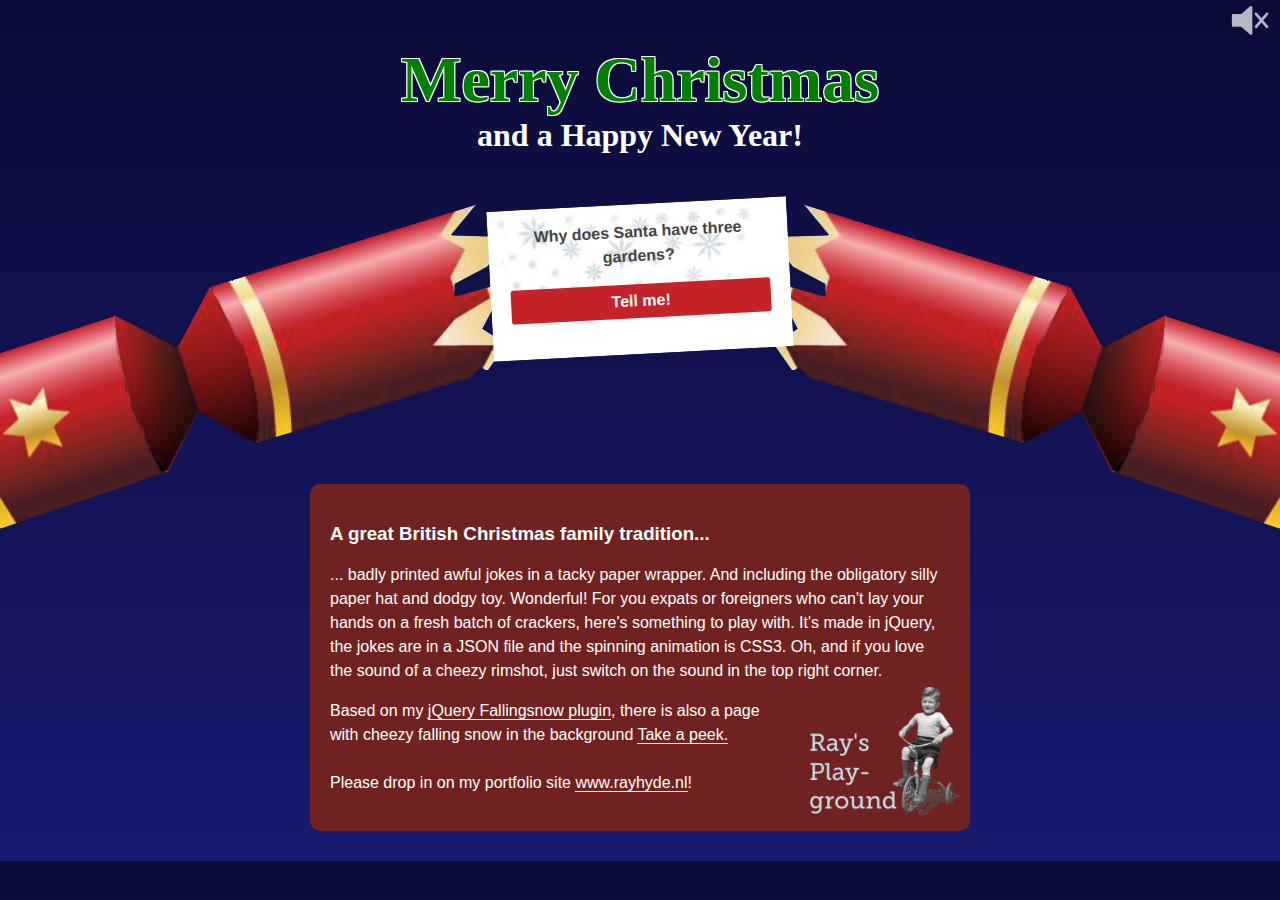
<file: index.html>
<!DOCTYPE HTML>

<html>

	<head>
		<meta charset="utf-8">
		<meta http-equiv="Content-Language" content="en" />
		<meta http-equiv="X-UA-Compatible" content="IE=edge,chrome=1">
		<title>Christmas Cracker Jokes</title>
		<meta name="description" content="A Christmas cracker jokes generator in jQuery, JSON and CSS3">
		<meta name="keywords" content="jQuery, xmas jokes, christmas cracker jokes, silly jokes">
		<script src="//use.edgefonts.net/gentium-basic;mountains-of-christmas.js"></script>
		<link rel="stylesheet" href="css/cracker.css">
	</head>

	<body>
		<div id="snow"></div>
		<div id="speaker" class="soundoff">
			<div class="on">
				<svg xmlns:dc="http://purl.org/dc/elements/1.1/" xmlns:cc="http://web.resource.org/cc/" xmlns:rdf="http://www.w3.org/1999/02/22-rdf-syntax-ns#" xmlns:svg="http://www.w3.org/2000/svg" xmlns="http://www.w3.org/2000/svg" xml:space="preserve" version="1.0" id="layer1" width="40px" height="40px" viewBox="0 0 75 75"><metadata id="metadata1"><rdf:RDF><cc:Work rdf:about=""><dc:format>image/svg+xml</dc:format><dc:type rdf:resource="http://purl.org/dc/dcmitype/StillImage"/></cc:Work></rdf:RDF></metadata><g id="g1"><polygon id="polygon1" points="39.389,13.769 22.235,28.606 6,28.606 6,47.699 21.989,47.699 39.389,62.75 39.389,13.769" style="stroke:#ffffff;stroke-width:5;stroke-linejoin:round;fill:#ffffff;"/><path id="path1" d="M 48.128,49.03 C 50.057,45.934 51.19,42.291 51.19,38.377 C 51.19,34.399 50.026,30.703 48.043,27.577" style="fill:none;stroke:#ffffff;stroke-width:5;stroke-linecap:round"/>
				<path id="path2" d="M 55.082,20.537 C 58.777,25.523 60.966,31.694 60.966,38.377 C 60.966,44.998 58.815,51.115 55.178,56.076" style="fill:none;stroke:#ffffff;stroke-width:5;stroke-linecap:round"/>
				<path id="path1" d="M 61.71,62.611 C 66.977,55.945 70.128,47.531 70.128,38.378 C 70.128,29.161 66.936,20.696 61.609,14.01" style="fill:none;stroke:#ffffff;stroke-width:5;stroke-linecap:round"/>
				</g>
				</svg>
			</div>
			<div class="off">
				<svg xmlns:dc="http://purl.org/dc/elements/1.1/" xmlns:cc="http://creativecommons.org/ns#" xmlns:rdf="http://www.w3.org/1999/02/22-rdf-syntax-ns#" xmlns:svg="http://www.w3.org/2000/svg" xmlns="http://www.w3.org/2000/svg" xmlns:sodipodi="http://sodipodi.sourceforge.net/DTD/sodipodi-0.dtd" xmlns:inkscape="http://www.inkscape.org/namespaces/inkscape" xml:space="preserve" version="1.0" id="layer1" width="40px" height="40px" viewBox="0 0 75 75" inkscape:version="0.48.3.1 r9886" sodipodi:docname="Mute_Icon.svg"><defs id="defs3007"/><sodipodi:namedview pagecolor="#ffffff" bordercolor="#ffffff" borderopacity="1" objecttolerance="10" gridtolerance="10" guidetolerance="10" inkscape:pageopacity="0" inkscape:pageshadow="2" inkscape:window-width="1920" inkscape:window-height="1028" id="namedview3005" showgrid="false" showguides="true" inkscape:guide-bbox="true" inkscape:zoom="0.649" inkscape:cx="-282.4196" inkscape:cy="171.8348" inkscape:window-x="-8" inkscape:window-y="-8" inkscape:window-maximized="1" inkscape:current-layer="g1" inkscape:snap-smooth-nodes="false" inkscape:object-paths="false"><sodipodi:guide orientation="0,1" position="42.491779,326.85984" id="guide3009"/><sodipodi:guide orientation="0,1" position="118.64407,164.86903" id="guide3011"/><sodipodi:guide orientation="1,0" position="324.34515,194.53005" id="guide3005"/><sodipodi:guide orientation="1,0" position="462.63482,170.64715" id="guide3007"/></sodipodi:namedview><metadata id="metadata1"><rdf:RDF><cc:Work rdf:about=""><dc:format>image/svg+xml</dc:format><dc:type rdf:resource="http://purl.org/dc/dcmitype/StillImage"/><dc:title/></cc:Work></rdf:RDF></metadata><g id="g1"><polygon id="polygon1" points="39.389,13.769 22.235,28.606 6,28.606 6,47.699 21.989,47.699 39.389,62.75 39.389,13.769" style="stroke:#ffffff;stroke-width:5;stroke-linejoin:round;fill:#ffffff;"/>

				<path id="path3003" d="M 48.651772,50.269646 69.395223,25.971024" style="fill:none;stroke:#ffffff;stroke-width:5;stroke-linecap:round" inkscape:connector-curvature="0" sodipodi:nodetypes="cc"/>
				<path id="path3003-1" d="M 69.395223,50.269646 48.651772,25.971024" style="fill:none;stroke:#ffffff;stroke-width:5;stroke-linecap:round" inkscape:connector-curvature="0" sodipodi:nodetypes="cc"/></g>
			</svg>
				
			</div>
			
			<div class="flyout">Switch on for the sound of that annoying rimshot with each joke...</div>
		</div>
		<h1>Merry Christmas</h1>
		<h2>and a Happy New Year!</h2>
		<div class="wrap">
			<div class="cracker-left"></div>
			<div class="cracker-right"></div>
			<div class="" id="slip">
				<img src="img/bg.jpg" width="300" height="150">
				<div class="inner">

					<p class="q"></p>
					<p class="a"></p>
					<p class="huh">Tell me!</p>

				</div>
			</div>
			<div class="again"><em>ba-dum-TSH!</em><br>Ok, let's have another one...</div>
		</div>
		
		
		<div id="explain">
			<h3>A great British Christmas family tradition...</h3>
			<p>... badly printed awful jokes in a tacky paper wrapper. And including the obligatory silly paper hat and dodgy toy. Wonderful! For you expats or foreigners who can't lay your hands on a fresh batch of crackers, here's something to play with. It's made in jQuery, the jokes are in a JSON file and the spinning animation is CSS3. Oh, and if you love the sound of a cheezy rimshot, just switch on the sound in the top right corner.</p>
			<p class="extra-padding">Based on my <a href="https://github.com/RayHyde/fallingsnow">jQuery Fallingsnow plugin</a>, there is also a page with cheezy falling snow in the background <a href="index_with_snow.html">Take a peek.</a><br><br>Please drop in on my portfolio site <a href="http://www.rayhyde.nl">www.rayhyde.nl</a>!</p>
		</div>

	<script src="http://code.jquery.com/jquery-2.2.4.min.js" integrity="sha256-BbhdlvQf/xTY9gja0Dq3HiwQF8LaCRTXxZKRutelT44=" crossorigin="anonymous"></script>
		<script src="js/cracker.min.js"></script>
	</body>

</html>
</file>
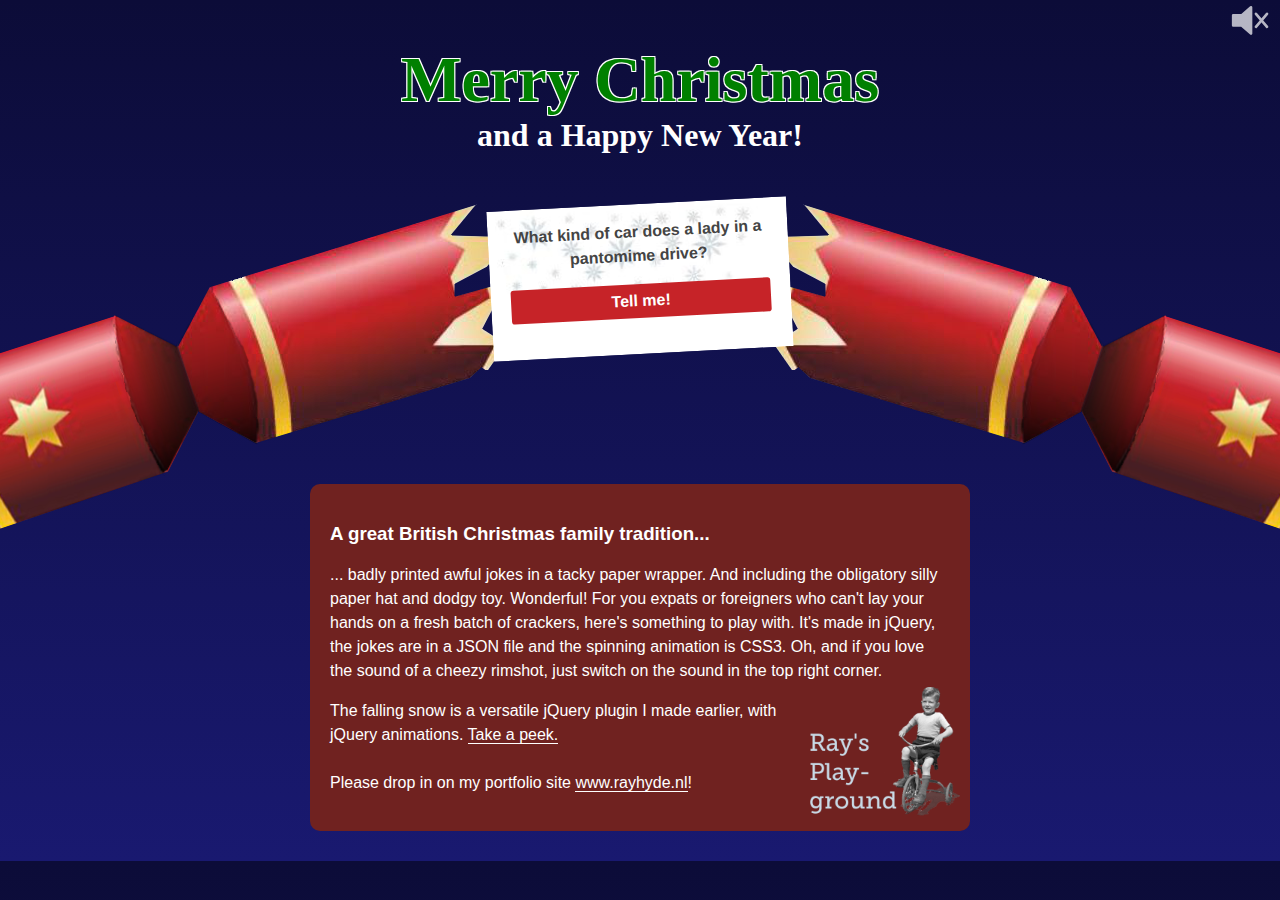
<file: index_with_snow.html>
<!DOCTYPE HTML>

<html>

	<head>
		<meta charset="utf-8">
		<meta http-equiv="Content-Language" content="en" />
		<meta http-equiv="X-UA-Compatible" content="IE=edge,chrome=1">
		<title>Christmas Cracker Jokes</title>
		<meta name="description" content="A Christmas cracker jokes generator in jQuery, JSON and CSS3">
		<meta name="keywords" content="jQuery, xmas jokes, christmas cracker jokes, silly jokes">
		<script src="//use.edgefonts.net/gentium-basic;mountains-of-christmas.js"></script>
		<link rel="stylesheet" href="css/cracker.css">
		<link rel="stylesheet" href="http://www.rayhyde.nl/playground/fallingsnow/css/jquery.fallingsnow.css">
	</head>

	<body>
		<div id="snow"></div>
		<div id="speaker" class="soundoff">
			<div class="on">
				<svg xmlns:dc="http://purl.org/dc/elements/1.1/" xmlns:cc="http://web.resource.org/cc/" xmlns:rdf="http://www.w3.org/1999/02/22-rdf-syntax-ns#" xmlns:svg="http://www.w3.org/2000/svg" xmlns="http://www.w3.org/2000/svg" xml:space="preserve" version="1.0" id="layer1" width="40px" height="40px" viewBox="0 0 75 75"><metadata id="metadata1"><rdf:RDF><cc:Work rdf:about=""><dc:format>image/svg+xml</dc:format><dc:type rdf:resource="http://purl.org/dc/dcmitype/StillImage"/></cc:Work></rdf:RDF></metadata><g id="g1"><polygon id="polygon1" points="39.389,13.769 22.235,28.606 6,28.606 6,47.699 21.989,47.699 39.389,62.75 39.389,13.769" style="stroke:#ffffff;stroke-width:5;stroke-linejoin:round;fill:#ffffff;"/><path id="path1" d="M 48.128,49.03 C 50.057,45.934 51.19,42.291 51.19,38.377 C 51.19,34.399 50.026,30.703 48.043,27.577" style="fill:none;stroke:#ffffff;stroke-width:5;stroke-linecap:round"/>
				<path id="path2" d="M 55.082,20.537 C 58.777,25.523 60.966,31.694 60.966,38.377 C 60.966,44.998 58.815,51.115 55.178,56.076" style="fill:none;stroke:#ffffff;stroke-width:5;stroke-linecap:round"/>
				<path id="path1" d="M 61.71,62.611 C 66.977,55.945 70.128,47.531 70.128,38.378 C 70.128,29.161 66.936,20.696 61.609,14.01" style="fill:none;stroke:#ffffff;stroke-width:5;stroke-linecap:round"/>
				</g>
				</svg>
			</div>
			<div class="off">
				<svg xmlns:dc="http://purl.org/dc/elements/1.1/" xmlns:cc="http://creativecommons.org/ns#" xmlns:rdf="http://www.w3.org/1999/02/22-rdf-syntax-ns#" xmlns:svg="http://www.w3.org/2000/svg" xmlns="http://www.w3.org/2000/svg" xmlns:sodipodi="http://sodipodi.sourceforge.net/DTD/sodipodi-0.dtd" xmlns:inkscape="http://www.inkscape.org/namespaces/inkscape" xml:space="preserve" version="1.0" id="layer1" width="40px" height="40px" viewBox="0 0 75 75" inkscape:version="0.48.3.1 r9886" sodipodi:docname="Mute_Icon.svg"><defs id="defs3007"/><sodipodi:namedview pagecolor="#ffffff" bordercolor="#ffffff" borderopacity="1" objecttolerance="10" gridtolerance="10" guidetolerance="10" inkscape:pageopacity="0" inkscape:pageshadow="2" inkscape:window-width="1920" inkscape:window-height="1028" id="namedview3005" showgrid="false" showguides="true" inkscape:guide-bbox="true" inkscape:zoom="0.649" inkscape:cx="-282.4196" inkscape:cy="171.8348" inkscape:window-x="-8" inkscape:window-y="-8" inkscape:window-maximized="1" inkscape:current-layer="g1" inkscape:snap-smooth-nodes="false" inkscape:object-paths="false"><sodipodi:guide orientation="0,1" position="42.491779,326.85984" id="guide3009"/><sodipodi:guide orientation="0,1" position="118.64407,164.86903" id="guide3011"/><sodipodi:guide orientation="1,0" position="324.34515,194.53005" id="guide3005"/><sodipodi:guide orientation="1,0" position="462.63482,170.64715" id="guide3007"/></sodipodi:namedview><metadata id="metadata1"><rdf:RDF><cc:Work rdf:about=""><dc:format>image/svg+xml</dc:format><dc:type rdf:resource="http://purl.org/dc/dcmitype/StillImage"/><dc:title/></cc:Work></rdf:RDF></metadata><g id="g1"><polygon id="polygon1" points="39.389,13.769 22.235,28.606 6,28.606 6,47.699 21.989,47.699 39.389,62.75 39.389,13.769" style="stroke:#ffffff;stroke-width:5;stroke-linejoin:round;fill:#ffffff;"/>

				<path id="path3003" d="M 48.651772,50.269646 69.395223,25.971024" style="fill:none;stroke:#ffffff;stroke-width:5;stroke-linecap:round" inkscape:connector-curvature="0" sodipodi:nodetypes="cc"/>
				<path id="path3003-1" d="M 69.395223,50.269646 48.651772,25.971024" style="fill:none;stroke:#ffffff;stroke-width:5;stroke-linecap:round" inkscape:connector-curvature="0" sodipodi:nodetypes="cc"/></g>
			</svg>
				
			</div>
			
			<div class="flyout">Switch on for the sound of that annoying rimshot with each joke...</div>
		</div>
		<h1>Merry Christmas</h1>
		<h2>and a Happy New Year!</h2>
		<div class="wrap">
			<div class="cracker-left"></div>
			<div class="cracker-right"></div>
			<div class="" id="slip">
				<img src="img/bg.jpg" width="300" height="150">
				<div class="inner">

					<p class="q"></p>
					<p class="a"></p>
					<p class="huh">Tell me!</p>

				</div>
			</div>
			<div class="again"><em>ba-dum-TSH!</em><br>Ok, let's have another one...</div>
		</div>
		
		
		<div id="explain">
			<h3>A great British Christmas family tradition...</h3>
			<p>... badly printed awful jokes in a tacky paper wrapper. And including the obligatory silly paper hat and dodgy toy. Wonderful! For you expats or foreigners who can't lay your hands on a fresh batch of crackers, here's something to play with. It's made in jQuery, the jokes are in a JSON file and the spinning animation is CSS3. Oh, and if you love the sound of a cheezy rimshot, just switch on the sound in the top right corner.</p>
			<p class="extra-padding">The falling snow is a versatile jQuery plugin I made earlier, with jQuery animations. <a href="https://github.com/RayHyde/fallingsnow">Take a peek.</a><br><br>Please drop in on my portfolio site <a href="http://www.rayhyde.nl">www.rayhyde.nl</a>!</p>
		</div>

		<script src="http://code.jquery.com/jquery-2.2.4.min.js" integrity="sha256-BbhdlvQf/xTY9gja0Dq3HiwQF8LaCRTXxZKRutelT44=" crossorigin="anonymous"></script>
		<script src="js/cracker.min.js"></script>
		<script src="http://www.rayhyde.nl/playground/fallingsnow/js/jquery.fallingsnow.min.js"></script>
		<script>
			$( "#snow" ).fallingSnow({ 
				stopOnClick: true
			} );
		</script>

	</body>

</html>
</file>
<file: css/cracker.css>
/* Generated by less 2.5.1 */
* {
  -webkit-box-sizing: border-box;
  -moz-box-sizing: border-box;
  box-sizing: border-box;
}
body {
  margin: 0;
  padding: 0;
  font-family: sans-serif;
  background: #0c0c38;
  background: url([data-uri]);
  background: -moz-linear-gradient(top, #0c0c38 0%, #191970 100%);
  background: -webkit-linear-gradient(top, #0c0c38 0%, #191970 100%);
  background: linear-gradient(to bottom, #0c0c38 0%, #191970 100%);
  filter: progid:DXImageTransform.Microsoft.gradient(startColorstr='#0c0c38', endColorstr='#191970', GradientType=0);
}
#speaker {
  position: absolute;
  top: 0;
  right: 10px;
  -webkit-opacity: 0.7;
  -moz-opacity: 0.7;
  -ms-opacity: 0.7;
  -o-opacity: 0.7;
  opacity: 0.7;
  -webkit-transition: 0.3s all;
  -o-transition: 0.3s all;
  transition: 0.3s all;
  cursor: pointer;
}
#speaker:hover {
  -webkit-opacity: 1;
  -moz-opacity: 1;
  -ms-opacity: 1;
  -o-opacity: 1;
  opacity: 1;
}
#speaker:hover .flyout {
  -webkit-opacity: 1;
  -moz-opacity: 1;
  -ms-opacity: 1;
  -o-opacity: 1;
  opacity: 1;
  visibility: visible;
}
#speaker.soundoff .on {
  display: none;
}
#speaker.soundoff .off {
  display: block;
}
#speaker .off {
  display: none;
}
#speaker .flyout {
  background: #fff;
  padding: 10px;
  position: absolute;
  width: 200px;
  left: -170px;
  text-align: center;
  -webkit-transition: 0.3s all;
  -o-transition: 0.3s all;
  transition: 0.3s all;
  visibility: hidden;
  -webkit-opacity: 0;
  -moz-opacity: 0;
  -ms-opacity: 0;
  -o-opacity: 0;
  opacity: 0;
}
.wrap {
  margin: 50px 0 0;
  height: 400px;
}
.wrap .cracker-left {
  background: url("../img/cracker-r.png") no-repeat 0 0;
  height: 50%;
  position: absolute;
  width: 40%;
  left: 0;
  -moz-transform: scaleX(-1);
  -o-transform: scaleX(-1);
  -webkit-transform: scaleX(-1);
  transform: scaleX(-1);
  filter: FlipH;
  -ms-filter: "FlipH";
}
.wrap .cracker-right {
  background: url("../img/cracker-r.png") no-repeat 0 0;
  height: 50%;
  position: absolute;
  width: 40%;
  right: 0;
}
.wrap .again {
  display: none;
  background: darkgreen;
  color: #fff;
  padding: 5px 10px;
  margin: 40px auto 0;
  cursor: pointer;
  width: 240px;
  text-align: center;
}
#slip {
  position: relative;
  margin: 0 auto;
  background-color: #fff;
  font: 100%/1.5em sans-serif;
  text-align: center;
  display: block;
  color: #444;
  overflow: hidden;
  width: 300px;
  height: 150px;
  -webkit-transform: rotate(-3deg);
  -ms-transform: rotate(-3deg);
  -o-transform: rotate(-3deg);
  transform: rotate(-3deg);
  font-family: gentium-basic, sans-serif;
  font-weight: bold;
}
#slip .a {
  display: none;
}
#slip .huh {
  color: #fff;
  padding: 5px 10px;
  background: #C62328;
  -webkit-border-radius: 3px;
  -moz-border-radius: 3px;
  -ms-border-radius: 3px;
  -o-border-radius: 3px;
  border-radius: 3px;
  -webkit-transition: 0.3s all;
  -o-transition: 0.3s all;
  transition: 0.3s all;
  cursor: pointer;
}
#slip .huh:hover {
  background: #ff6666;
}
#slip.spin-out-in {
  width: 300px;
  height: 150px;
  -moz-animation-name: spinOutIn;
  -webkit-animation-name: spinOutIn;
  animation-name: spinOutIn;
  -moz-animation-duration: 2s;
  -webkit-animation-duration: 2s;
  animation-duration: 2s;
  -moz-animation-timing-function: ease;
  -webkit-animation-timing-function: ease;
  animation-timing-function: ease;
  -moz-animation-delay: 0;
  -webkit-animation-delay: 0;
  animation-delay: 0;
  -moz-animation-iteration-count: 1;
  -webkit-animation-iteration-count: 1;
  animation-iteration-count: 1;
  -moz-animation-direction: normal;
  -webkit-animation-direction: normal;
  animation-direction: normal;
}
#slip .inner {
  display: table-cell;
  vertical-align: middle;
  width: 300px;
  height: 150px;
  overflow: hidden;
  position: absolute;
  left: 0;
  top: 0;
  padding: 0 20px;
}
#slip .a {
  color: red;
}
h1,
h2 {
  font-family: mountains-of-christmas, serif;
  color: green;
  text-align: center;
}
h1 {
  font-size: 4em;
  margin-bottom: 0;
  text-shadow: -1px -1px 0 #ffffff, 1px -1px 0 #ffffff, -1px 1px 0 #ffffff, 1px 1px 0 #ffffff;
}
h2 {
  font-size: 2em;
  margin-top: 0;
  color: #fff;
}
#snow {
  z-index: -1;
}
#explain {
  background: #702220 url("../img/playground.png") no-repeat scroll 98% bottom / 150px auto;
  border-radius: 10px;
  color: #fff;
  margin: -120px auto 30px;
  padding: 20px;
  min-height: 160px;
  width: 660px;
}
#explain > p {
  line-height: 150%;
}
#explain > p.extra-padding {
  padding-right: 160px;
}
#explain h2 {
  margin: 0 0 10px;
}
#explain a {
  color: #ffffff;
  -webkit-transition: 0.3s all;
  -o-transition: 0.3s all;
  transition: 0.3s all;
  border-bottom: solid 1px #ffffff;
  text-decoration: none;
}
#explain a:hover {
  border-color: transparent;
  text-decoration: none;
}
@keyframes spinOutIn {
  0% {
    width: 300px;
    height: 150px;
    transform: rotate(20deg);
  }
  50% {
    width: 0px;
    height: 0px;
    transform: rotate(1440deg);
  }
  100% {
    width: 300px;
    height: 150px;
    transform: rotate(20deg);
  }
}
@-moz-keyframes spinOutIn {
  0% {
    width: 300px;
    height: 150px;
    -moz-transform: rotate(20deg);
  }
  50% {
    width: 0px;
    height: 0px;
    -moz-transform: rotate(1440deg);
  }
  100% {
    width: 300px;
    height: 150px;
    -moz-transform: rotate(20deg);
  }
}
@-webkit-keyframes spinOutIn {
  0% {
    width: 300px;
    height: 150px;
    -webkit-transform: rotate(1440deg);
  }
  50% {
    width: 10px;
    height: 7px;
    -webkit-transform: rotate(0deg);
  }
  100% {
    width: 300px;
    height: 150px;
    -webkit-transform: rotate(1440deg);
  }
}
</file>
